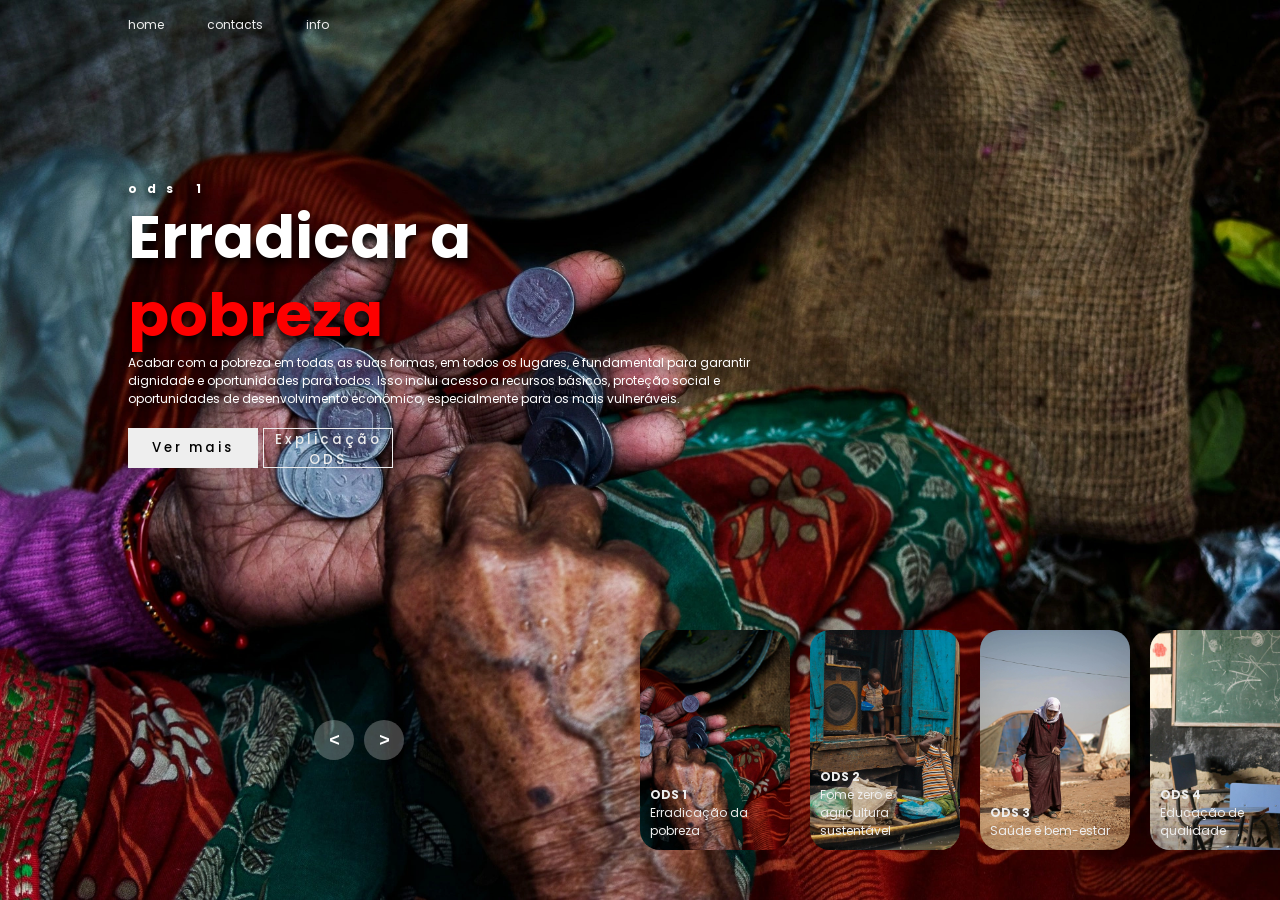
<file: index.html>
<!DOCTYPE html>
<html lang="en">

<head>
    <meta charset="UTF-8">
    <meta name="viewport" content="width=device-width, initial-scale=1.0">
    <title>Document</title>
    <link rel="stylesheet" href="styles.css">
</head>

<body>
    <!-- Header -->
    <header>
        <nav>
            <a href="">home</a>
            <a href="index-contacts.html">contacts</a>
            <a href="index-info.html">info</a>
        </nav>
    </header>

    <!-- Carousel -->
    <div class="carousel">
        <div class="list">

            <div class="item">
                <img src="image/image1.webp">
                <div class="content">
                    <div class="author">ods 1</div>
                    <div class="title">Erradicar a</div>
                    <div class="topic" data-color="#fd0000">pobreza</div>
                    <div class="des">
                        Acabar com a pobreza em todas as suas formas, em todos os lugares, é fundamental para garantir dignidade e oportunidades para todos. Isso inclui acesso a recursos básicos, proteção social e oportunidades de desenvolvimento econômico, especialmente para os mais vulneráveis.
                    </div>
                    <div class="buttons">
                        <button onclick="window.location.href='video-index.html?ods=1'">Ver mais</button>
                        <button onclick="window.location.href='https://agenciadenoticias.ibge.gov.br/agencia-noticias/2012-agencia-de-noticias/noticias/39715-ibge-divulga-estudo-sobre-indicadores-ods-e-g20-nova-versao-do-atlas-escolar-geografico-e-relatorio-de-gestao-2023'">Explicação ODS</button>
                    </div>
                </div>
            </div>
    
            <div class="item">
                <img src="image/image2.webp">
                <div class="content">
                    <div class="author">ods 2</div>
                    <div class="title">fome zero e agricultura</div>
                    <div class="topic" data-color="rgb(229, 255, 0)">sustentável</div>
                    <div class="des">
                        Erradicar a fome e promover a agricultura sustentável significa garantir que todas as pessoas tenham acesso a alimentos nutritivos e suficientes, além de apoiar pequenos produtores, práticas agrícolas resilientes e sistemas alimentares sustentáveis.
                    </div>
                    <div class="buttons">
                        <button onclick="window.location.href='video-index.html?ods=2'">Ver mais</button>
                        <button onclick="window.location.href='https://agenciadenoticias.ibge.gov.br/agencia-noticias/2012-agencia-de-noticias/noticias/39715-ibge-divulga-estudo-sobre-indicadores-ods-e-g20-nova-versao-do-atlas-escolar-geografico-e-relatorio-de-gestao-2023'">Explicação ODS</button>
                    </div>
                </div>
            </div>
    
            <div class="item">
                <img src="image/image3.webp">
                <div class="content">
                    <div class="author">ods 3</div>
                    <div class="title">Saúde e</div>
                    <div class="topic" data-color="rgb(21, 248, 0)">Bem-Estar</div>
                    <div class="des">
                        Assegurar uma vida saudável e promover o bem-estar para todos, em todas as idades, envolve ampliar o acesso a serviços de saúde de qualidade, reduzir a mortalidade infantil e materna, combater epidemias e promover o acesso à saúde mental.
                    </div>
                    <div class="buttons">
                        <button onclick="window.location.href='video-index.html?ods=3'">Ver mais</button>
                        <button onclick="window.location.href='https://agenciadenoticias.ibge.gov.br/agencia-noticias/2012-agencia-de-noticias/noticias/39715-ibge-divulga-estudo-sobre-indicadores-ods-e-g20-nova-versao-do-atlas-escolar-geografico-e-relatorio-de-gestao-2023'">Explicação ODS</button>
                    </div>
                </div>
            </div>
    
            <div class="item">
                <img src="image/image4.webp">
                <div class="content">
                    <div class="author">ods 4</div>
                    <div class="title">Educação de</div>
                    <div class="topic" data-color="rgb(255, 0, 0)">Qualidade</div>
                    <div class="des">
                        Garantir educação inclusiva, equitativa e de qualidade para todos é essencial para o desenvolvimento sustentável. Isso inclui acesso à educação básica, técnica e superior, além de eliminar disparidades de gênero e renda no ensino.
                    </div>
                    <div class="buttons">
                        <button onclick="window.location.href='video-index.html?ods=4'">Ver mais</button>
                        <button onclick="window.location.href='https://agenciadenoticias.ibge.gov.br/agencia-noticias/2012-agencia-de-noticias/noticias/39715-ibge-divulga-estudo-sobre-indicadores-ods-e-g20-nova-versao-do-atlas-escolar-geografico-e-relatorio-de-gestao-2023'">Explicação ODS</button>
                    </div>
                </div>
            </div>
    
            <div class="item">
                <img src="image/image5.webp">
                <div class="content">
                    <div class="author">ods 5</div>
                    <div class="title">Igualdade</div>
                    <div class="topic" data-color="#ff6600">de Gênero</div>
                    <div class="des">
                        Alcançar a igualdade de gênero e empoderar todas as mulheres e meninas significa eliminar todas as formas de discriminação e violência, garantir participação igualitária em decisões e promover direitos reprodutivos e acesso à educação e trabalho.
                    </div>
                    <div class="buttons">
                        <button onclick="window.location.href='video-index.html?ods=5'">Ver mais</button>
                        <button onclick="window.location.href='https://agenciadenoticias.ibge.gov.br/agencia-noticias/2012-agencia-de-noticias/noticias/39715-ibge-divulga-estudo-sobre-indicadores-ods-e-g20-nova-versao-do-atlas-escolar-geografico-e-relatorio-de-gestao-2023'">Explicação ODS</button>
                    </div>
                </div>
            </div>
    
            <div class="item">
                <img src="image/image6.webp">
                <div class="content">
                    <div class="author">ods 6</div>
                    <div class="title">água potável</div>
                    <div class="topic" data-color="#0084ff">e saneamento</div>
                    <div class="des">
                        Garantir disponibilidade e gestão sustentável da água e saneamento para todos envolve ampliar o acesso à água potável, melhorar o saneamento básico, promover o uso eficiente dos recursos hídricos e proteger ecossistemas relacionados à água.
                    </div>
                    <div class="buttons">
                        <button onclick="window.location.href='video-index.html?ods=6'">Ver mais</button>
                        <button onclick="window.location.href='https://agenciadenoticias.ibge.gov.br/agencia-noticias/2012-agencia-de-noticias/noticias/39715-ibge-divulga-estudo-sobre-indicadores-ods-e-g20-nova-versao-do-atlas-escolar-geografico-e-relatorio-de-gestao-2023'">Explicação ODS</button>
                    </div>
                </div>
            </div>
    
            <div class="item">
                <img src="image/image7.webp">
                <div class="content">
                    <div class="author">ods 7</div>
                    <div class="title">energia limpa</div>
                    <div class="topic" data-color="#eeff00">e acessível</div>
                    <div class="des">
                        Assegurar o acesso à energia limpa e acessível para todos é fundamental para o desenvolvimento. Isso inclui expandir infraestruturas de energia renovável, melhorar a eficiência energética e tornar a energia mais barata e sustentável.
                    </div>
                    <div class="buttons">
                        <button onclick="window.location.href='video-index.html?ods=7'">Ver mais</button>
                        <button onclick="window.location.href='https://agenciadenoticias.ibge.gov.br/agencia-noticias/2012-agencia-de-noticias/noticias/39715-ibge-divulga-estudo-sobre-indicadores-ods-e-g20-nova-versao-do-atlas-escolar-geografico-e-relatorio-de-gestao-2023'">Explicação ODS</button>
                    </div>
                </div>
            </div>
    
            <div class="item">
                <img src="image/image8.webp">
                <div class="content">
                    <div class="author">ods 8</div>
                    <div class="title">trabalho decente</div>
                    <div class="topic" data-color="#ff0037">crescimento econômico</div>
                    <div class="des">
                        Promover o crescimento econômico sustentado, inclusivo e sustentável, emprego pleno e produtivo e trabalho decente para todos significa criar oportunidades de trabalho, apoiar pequenas empresas, erradicar o trabalho forçado e garantir direitos trabalhistas.
                    </div>
                    <div class="buttons">
                        <button onclick="window.location.href='video-index.html?ods=8'">Ver mais</button>
                        <button onclick="window.location.href='https://agenciadenoticias.ibge.gov.br/agencia-noticias/2012-agencia-de-noticias/noticias/39715-ibge-divulga-estudo-sobre-indicadores-ods-e-g20-nova-versao-do-atlas-escolar-geografico-e-relatorio-de-gestao-2023'">Explicação ODS</button>
                    </div>
                </div>
            </div>
    
            <div class="item">
                <img src="image/image9.webp">
                <div class="content">
                    <div class="author">ods 9</div>
                    <div class="title">indústria inovação e</div>
                    <div class="topic" data-color="#ff7b00">infraestrutura</div>
                    <div class="des">
                        Construir infraestruturas resilientes, promover a industrialização inclusiva e sustentável e fomentar a inovação são essenciais para o progresso econômico, geração de empregos e desenvolvimento tecnológico, especialmente em países em desenvolvimento.
                    </div>
                    <div class="buttons">
                        <button onclick="window.location.href='video-index.html?ods=9'">Ver mais</button>
                        <button onclick="window.location.href='https://agenciadenoticias.ibge.gov.br/agencia-noticias/2012-agencia-de-noticias/noticias/39715-ibge-divulga-estudo-sobre-indicadores-ods-e-g20-nova-versao-do-atlas-escolar-geografico-e-relatorio-de-gestao-2023'">Explicação ODS</button>
                    </div>
                </div>
            </div>
    
            <div class="item">
                <img src="image/image10.webp">
                <div class="content">
                    <div class="author">ods 10</div>
                    <div class="title">redução das</div>
                    <div class="topic" data-color="#ff0055">desigualdades</div>
                    <div class="des">
                        Reduzir as desigualdades dentro dos países e entre eles envolve promover inclusão social, econômica e política, garantir igualdade de oportunidades e combater discriminação por renda, gênero, deficiência, raça, etnia, origem ou religião.
                    </div>
                    <div class="buttons">
                        <button onclick="window.location.href='video-index.html?ods=10'">Ver mais</button>
                        <button onclick="window.location.href='https://agenciadenoticias.ibge.gov.br/agencia-noticias/2012-agencia-de-noticias/noticias/39715-ibge-divulga-estudo-sobre-indicadores-ods-e-g20-nova-versao-do-atlas-escolar-geografico-e-relatorio-de-gestao-2023'">Explicação ODS</button>
                    </div>
                </div>
            </div>
    
            <div class="item">
                <img src="image/image11.webp">
                <div class="content">
                    <div class="author">ods 11</div>
                    <div class="title">cidades e comunidades</div>
                    <div class="topic" data-color="#ff7b00">sustentáveis</div>
                    <div class="des">
                        Tornar as cidades e comunidades mais inclusivas, seguras, resilientes e sustentáveis significa melhorar o acesso à moradia, transporte, espaços públicos, reduzir impactos ambientais urbanos e fortalecer a gestão participativa.
                    </div>
                    <div class="buttons">
                        <button onclick="window.location.href='video-index.html?ods=11'">Ver mais</button>
                        <button onclick="window.location.href='https://agenciadenoticias.ibge.gov.br/agencia-noticias/2012-agencia-de-noticias/noticias/39715-ibge-divulga-estudo-sobre-indicadores-ods-e-g20-nova-versao-do-atlas-escolar-geografico-e-relatorio-de-gestao-2023'">Explicação ODS</button>
                    </div>
                </div>
            </div>
    
            <div class="item">
                <img src="image/image12.webp">
                <div class="content">
                    <div class="author">ods 12</div>
                    <div class="title">consumo e produção</div>
                    <div class="topic" data-color="#ffe600">responsáveis</div>
                    <div class="des">
                        Assegurar padrões de produção e de consumo sustentáveis implica em reduzir o desperdício, promover reciclagem, incentivar empresas a adotarem práticas responsáveis e conscientizar a população sobre o uso eficiente dos recursos naturais.
                    </div>
                    <div class="buttons">
                        <button onclick="window.location.href='video-index.html?ods=12'">Ver mais</button>
                        <button onclick="window.location.href='https://agenciadenoticias.ibge.gov.br/agencia-noticias/2012-agencia-de-noticias/noticias/39715-ibge-divulga-estudo-sobre-indicadores-ods-e-g20-nova-versao-do-atlas-escolar-geografico-e-relatorio-de-gestao-2023'">Explicação ODS</button>
                    </div>
                </div>
            </div>
    
            <div class="item">
                <img src="image/image13.webp">
                <div class="content">
                    <div class="author">ods 13</div>
                    <div class="title">ação contra a mudança</div>
                    <div class="topic" data-color="#00ff2a">global do clima</div>
                    <div class="des">
                        Tomar medidas urgentes para combater a mudança do clima e seus impactos exige reduzir emissões de gases de efeito estufa, fortalecer a resiliência a desastres naturais e integrar políticas climáticas em estratégias nacionais.
                    </div>
                    <div class="buttons">
                        <button onclick="window.location.href='video-index.html?ods=13'">Ver mais</button>
                        <button onclick="window.location.href='https://agenciadenoticias.ibge.gov.br/agencia-noticias/2012-agencia-de-noticias/noticias/39715-ibge-divulga-estudo-sobre-indicadores-ods-e-g20-nova-versao-do-atlas-escolar-geografico-e-relatorio-de-gestao-2023'">Explicação ODS</button>
                    </div>
                </div>
            </div>
    
            <div class="item">
                <img src="image/image14.webp">
                <div class="content">
                    <div class="author">ods 14</div>
                    <div class="title">vida na</div>
                    <div class="topic" data-color="#00c3ff">água</div>
                    <div class="des">
                        Conservar e usar de forma sustentável os oceanos, mares e recursos marinhos é vital para a vida no planeta. Isso inclui combater a poluição, proteger ecossistemas marinhos e apoiar pescas sustentáveis.
                    </div>
                    <div class="buttons">
                        <button onclick="window.location.href='video-index.html?ods=14'">Ver mais</button>
                        <button onclick="window.location.href='https://agenciadenoticias.ibge.gov.br/agencia-noticias/2012-agencia-de-noticias/noticias/39715-ibge-divulga-estudo-sobre-indicadores-ods-e-g20-nova-versao-do-atlas-escolar-geografico-e-relatorio-de-gestao-2023'">Explicação ODS</button>
                    </div>
                </div>
            </div>
    
            <div class="item">
                <img src="image/image15.webp">
                <div class="content">
                    <div class="author">ods 15</div>
                    <div class="title">vida</div>
                    <div class="topic" data-color="#00ff37">terrestre</div>
                    <div class="des">
                        Proteger, recuperar e promover o uso sustentável dos ecossistemas terrestres envolve combater a desertificação, restaurar áreas degradadas, conservar a biodiversidade e garantir o uso sustentável de florestas e solos.
                    </div>
                    <div class="buttons">
                        <button onclick="window.location.href='video-index.html?ods=15'">Ver mais</button>
                        <button onclick="window.location.href='https://agenciadenoticias.ibge.gov.br/agencia-noticias/2012-agencia-de-noticias/noticias/39715-ibge-divulga-estudo-sobre-indicadores-ods-e-g20-nova-versao-do-atlas-escolar-geografico-e-relatorio-de-gestao-2023'">Explicação ODS</button>
                    </div>
                </div>
            </div>
    
            <div class="item">
                <img src="image/image16.webp">
                <div class="content">
                    <div class="author">ods 16</div>
                    <div class="title">vida</div>
                    <div class="topic" data-color="#e5ff00">terrestre</div>
                    <div class="des">
                        Promover sociedades pacíficas e inclusivas, garantir acesso à justiça para todos e construir instituições eficazes e responsáveis são fundamentais para o desenvolvimento sustentável e para a proteção dos direitos humanos.
                    </div>
                    <div class="buttons">
                        <button onclick="window.location.href='video-index.html?ods=16'">Ver mais</button>
                        <button onclick="window.location.href='https://agenciadenoticias.ibge.gov.br/agencia-noticias/2012-agencia-de-noticias/noticias/39715-ibge-divulga-estudo-sobre-indicadores-ods-e-g20-nova-versao-do-atlas-escolar-geografico-e-relatorio-de-gestao-2023'">Explicação ODS</button>
                    </div>
                </div>
            </div>
    
            <div class="item">
                <img src="image/image17.webp">
                <div class="content">
                    <div class="author">ods 17</div>
                    <div class="title">Parcerias e meios</div>
                    <div class="topic" data-color="#0011ff">implementação</div>
                    <div class="des">
                        Fortalecer os meios de implementação e revitalizar a parceria global para o desenvolvimento sustentável requer cooperação internacional, mobilização de recursos, transferência de tecnologia e promoção do comércio justo.
                    </div>
                    <div class="buttons">
                        <button onclick="window.location.href='video-index.html?ods=17'">Ver mais</button>
                        <button onclick="window.location.href='https://agenciadenoticias.ibge.gov.br/agencia-noticias/2012-agencia-de-noticias/noticias/39715-ibge-divulga-estudo-sobre-indicadores-ods-e-g20-nova-versao-do-atlas-escolar-geografico-e-relatorio-de-gestao-2023'">Explicação ODS</button>
                    </div>
                </div>
            </div>
    
        </div>

        <!--thumbnail-->
        <div class="thumbnail">
    <!--divisão de itens-->
    <div class="item">
        <img src="image/image1.webp">
        <div class="content">
            <div class="title">
                ODS 1
            </div>
            <div class="des">
                Erradicação da pobreza
            </div>
        </div>
    </div>
    <!--divisão de itens-->
    <div class="item">
        <img src="image/image2.webp">
        <div class="content">
            <div class="title">
                ODS 2
            </div>
            <div class="des">
                Fome zero e agricultura sustentável
            </div>
        </div>
    </div>
    <!--divisão de itens-->
    <div class="item">
        <img src="image/image3.webp">
        <div class="content">
            <div class="title">
                ODS 3
            </div>
            <div class="des">
                Saúde e bem-estar
            </div>
        </div>
    </div>
    <!--divisão de itens-->
    <div class="item">
        <img src="image/image4.webp">
        <div class="content">
            <div class="title">
                ODS 4
            </div>
            <div class="des">
                Educação de qualidade
            </div>
        </div>
    </div>
    <!--divisão de itens-->
    <div class="item">
        <img src="image/image5.webp">
        <div class="content">
            <div class="title">
                ODS 5
            </div>
            <div class="des">
                Igualdade de gênero
            </div>
        </div>
    </div>
    <!--divisão de itens-->
    <div class="item">
        <img src="image/image6.webp">
        <div class="content">
            <div class="title">
                ODS 6
            </div>
            <div class="des">
                Água potável e saneamento
            </div>
        </div>
    </div>
    <!--divisão de itens-->
    <div class="item">
        <img src="image/image7.webp">
        <div class="content">
            <div class="title">
                ODS 7
            </div>
            <div class="des">
                Energia limpa e acessível
            </div>
        </div>
    </div>
    <!--divisão de itens-->
    <div class="item">
        <img src="image/image8.webp">
        <div class="content">
            <div class="title">
                ODS 8
            </div>
            <div class="des">
                Trabalho decente e crescimento econômico
            </div>
        </div>
    </div>
    <!--divisão de itens-->
    <div class="item">
        <img src="image/image9.webp">
        <div class="content">
            <div class="title">
                ODS 9
            </div>
            <div class="des">
                Indústria, inovação e infraestrutura
            </div>
        </div>
    </div>
    <!--divisão de itens-->
    <div class="item">
        <img src="image/image10.webp">
        <div class="content">
            <div class="title">
                ODS 10
            </div>
            <div class="des">
                Redução das desigualdades
            </div>
        </div>
    </div>
    <!--divisão de itens-->
    <div class="item">
        <img src="image/image11.webp">
        <div class="content">
            <div class="title">
                ODS 11
            </div>
            <div class="des">
                Cidades e comunidades sustentáveis
            </div>
        </div>
    </div>
    <!--divisão de itens-->
    <div class="item">
        <img src="image/image12.webp">
        <div class="content">
            <div class="title">
                ODS 12
            </div>
            <div class="des">
                Consumo e produção responsáveis
            </div>
        </div>
    </div>
    <!--divisão de itens-->
    <div class="item">
        <img src="image/image13.webp">
        <div class="content">
            <div class="title">
                ODS 13
            </div>
            <div class="des">
                Ação contra a mudança global do clima
            </div>
        </div>
    </div>
    <!--divisão de itens-->
    <div class="item">
        <img src="image/image14.webp">
        <div class="content">
            <div class="title">
                ODS 14
            </div>
            <div class="des">
                Vida na água
            </div>
        </div>
    </div>
    <!--divisão de itens-->
    <div class="item">
        <img src="image/image15.webp">
        <div class="content">
            <div class="title">
                ODS 15
            </div>
            <div class="des">
                Vida terrestre
            </div>
        </div>
    </div>
    <!--divisão de itens-->
    <div class="item">
        <img src="image/image16.webp">
        <div class="content">
            <div class="title">
                ODS 16
            </div>
            <div class="des">
                Paz, justiça e instituições eficazes
            </div>
        </div>
    </div>
    <!--divisão de itens-->
    <div class="item">
        <img src="image/image17.webp">
        <div class="content">
            <div class="title">
                ODS 17
            </div>
            <div class="des">
                Parcerias e meios de implementação
            </div>
        </div>
    </div>
</div>

        <!--arrows-->
        <div class="arrows">
            <button id="prev"><</button>
            <button id="next">></button>
        </div>
        <div class="time"></div>
    </div>

    <script src="app.js"></script>
</body>

</html>
</file>
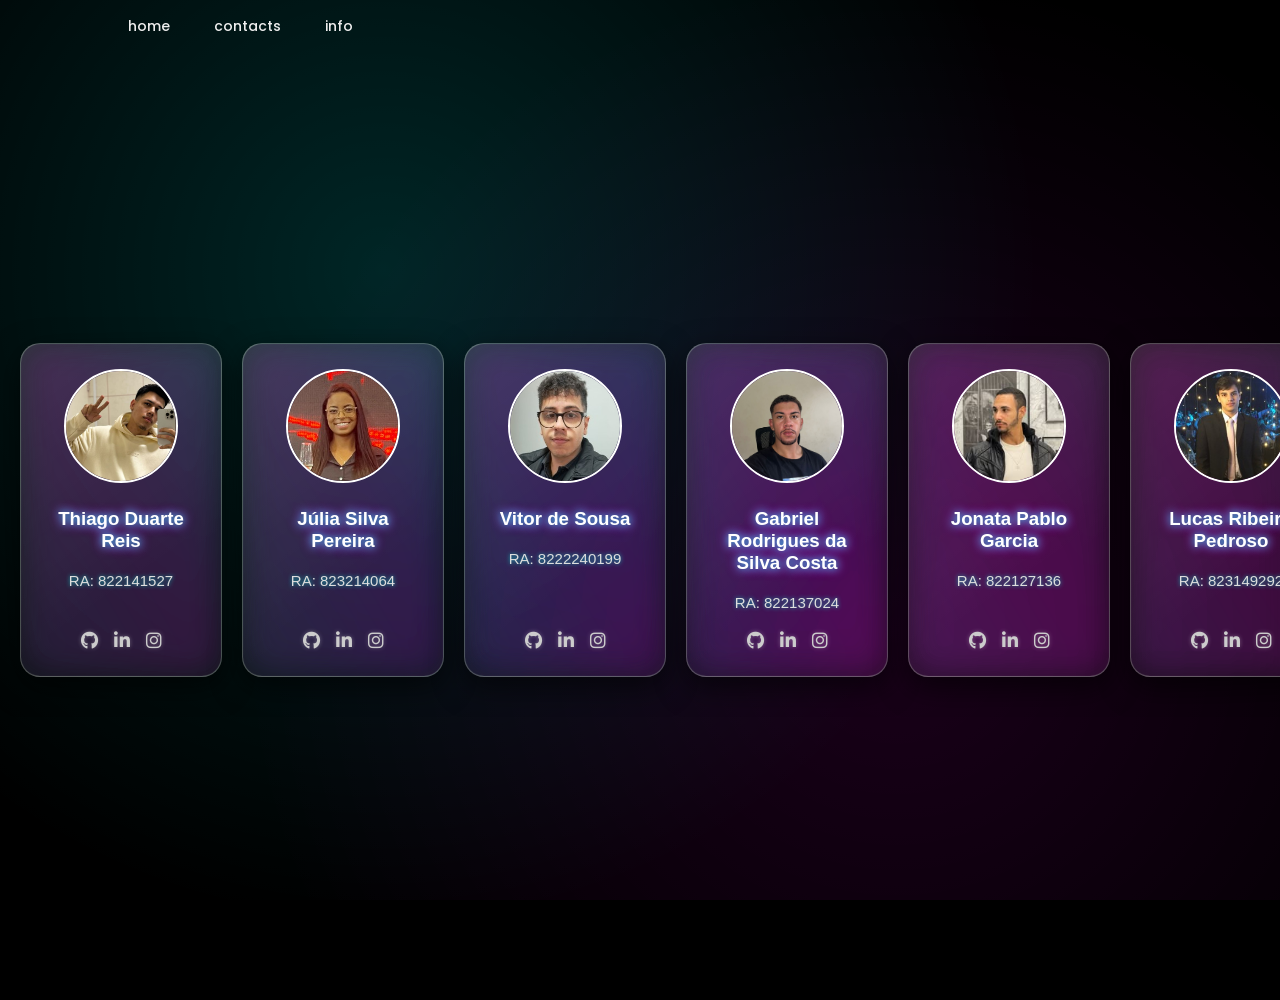
<file: index-contacts.html>
<!DOCTYPE html>
<html lang="pt-BR">

<head>
  <meta charset="UTF-8" />
  <meta name="viewport" content="width=device-width, initial-scale=1" />
  <title>Equipe</title>
  <link rel="stylesheet" href="style-contacts.css" />
  <link rel="stylesheet" href="https://cdnjs.cloudflare.com/ajax/libs/font-awesome/6.0.0-beta3/css/all.min.css" />
  
</head>

<body>
  <header>
    <nav>
      <a href="index.html">home</a>
      <a href="">contacts</a>
      <a href="index-info.html">info</a>
    </nav>
  </header>

  <div class="team-container">
    <div class="card">
      <img src="img/thiago.png" alt="Thiago Duarte Reis" class="avatar" />
      <h3>Thiago Duarte Reis</h3>
      <p class="role">RA: 822141527</p>
      <div class="socials">
        <a href="https://github.com/thiagoreisdev" target="_blank"><i class="fab fa-github"></i></a>
        <a href="https://www.linkedin.com/in/thiago-reis-5a8b39354" target="_blank"><i
            class="fab fa-linkedin-in"></i></a>
        <a href="https://www.instagram.com/thiagoreis.d/" target="_blank"><i class="fab fa-instagram"></i></a>
      </div>
    </div>

    <div class="card">
      <img src="img/julia.jpeg" alt="Júlia Silva Pereira" class="avatar" />
      <h3>Júlia Silva Pereira</h3>
      <p class="role">RA: 823214064</p>
      <div class="socials">
        <a href="https://github.com/Juliasylva" target="_blank"><i class="fab fa-github"></i></a>
        <a href="https://www.linkedin.com/in/j%C3%BAlia-silva-pereira-317712233" target="_blank"><i
            class="fab fa-linkedin-in"></i></a>
        <a href="https://www.instagram.com/julliasilvaz" target="_blank"><i class="fab fa-instagram"></i></a>
      </div>
    </div>

    <div class="card">
      <img src="img/vitor.jpeg" alt="Vitor de Sousa" class="avatar" />
      <h3>Vitor de Sousa</h3>
      <p class="role">RA: 8222240199</p>
      <div class="socials">
        <a href="https://github.com/VitorRoyal" target="_blank"><i class="fab fa-github"></i></a>
        <a href="https://www.linkedin.com/in/vitor-de-souza/" target="_blank"><i class="fab fa-linkedin-in"></i></a>
        <a href="https://www.instagram.com/vitoroyal/" target="_blank"><i class="fab fa-instagram"></i></a>
      </div>
    </div>

    <div class="card">
      <img src="img/gabriel.jpeg" alt="Gabriel Rodrigues da Silva Costa" class="avatar" />
      <h3>Gabriel Rodrigues da Silva Costa</h3>
      <p class="role">RA: 822137024</p>
      <div class="socials">
        <a href="https://github.com/GabrielC0sta" target="_blank"><i class="fab fa-github"></i></a>
        <a href="https://www.linkedin.com/in/gabriel-rodrigues-da-silva-costa-83a507265/" target="_blank"><i
            class="fab fa-linkedin-in"></i></a>
        <a href="https://www.instagram.com/gabriellrodrgs_/" target="_blank"><i class="fab fa-instagram"></i></a>
      </div>
    </div>

    <div class="card">
      <img src="img/Jonata.jpg" alt="Jonata Pablo Garcia" class="avatar" />
      <h3>Jonata Pablo Garcia</h3>
      <p class="role">RA: 822127136</p>
      <div class="socials">
        <a href="https://github.com/Jonata-Garcia" target="_blank"><i class="fab fa-github"></i></a>
        <a href="https://www.linkedin.com/in/jonata-pablo-garcia" target="_blank"><i class="fab fa-linkedin-in"></i></a>
        <a href="https://www.instagram.com/jon.garciaa" target="_blank"><i class="fab fa-instagram"></i></a>
      </div>
    </div>

    <div class="card">
      <img src="img/lucas.jpeg" alt="Lucas Ribeiro Pedroso" class="avatar" />
      <h3>Lucas Ribeiro Pedroso</h3>
      <p class="role">RA: 823149292</p>
      <div class="socials">
        <a href="https://github.com/LucasrPedroso" target="_blank"><i class="fab fa-github"></i></a>
        <a href="https://www.linkedin.com/in/lucas-pedroso-a66a3b238" target="_blank"><i
            class="fab fa-linkedin-in"></i></a>
        <a href="https://www.instagram.com/lucas_pedrosox/" target="_blank"><i class="fab fa-instagram"></i></a>
      </div>
    </div>

    <div class="card">
      <img src="img/peres.jpeg" alt="Fabrício Peres dos Santos" class="avatar" />
      <h3>Fabrício Peres dos Santos</h3>
      <p class="role">RA: 822160071</p>
      <div class="socials">
        <a href="https://github.com/DevPeress" target="_blank"><i class="fab fa-github"></i></a>
        <a href="https://www.linkedin.com/in/devperes" target="_blank"><i class="fab fa-linkedin-in"></i></a>
        <a href="https://www.instagram.com/fah.peres/profilecard/?igsh=djhvMmQyNjJjNG9n" target="_blank"><i
            class="fab fa-instagram"></i></a>
      </div>
    </div>
  </div>

  <script>
    // Rotação 3D nos cards ao mover mouse
    document.querySelectorAll('.card').forEach(card => {
      card.addEventListener('mousemove', e => {
        const rect = card.getBoundingClientRect();
        const x = e.clientX - rect.left;
        const y = e.clientY - rect.top;
        const centerX = rect.width / 2;
        const centerY = rect.height / 2;
        const rotateX = -(y - centerY) / 15;
        const rotateY = (x - centerX) / 15;
        card.style.transform = `rotateX(${rotateX}deg) rotateY(${rotateY}deg) scale(1.05)`;
      });

      card.addEventListener('mouseleave', () => {
        card.style.transform = 'rotateX(0deg) rotateY(0deg) scale(1)';
      });
    });

    // Scroll horizontal por arrastar na div .team-container
    const container = document.querySelector('.team-container');
    if (container) {
      let isDown = false;
      let startX;
      let scrollLeft;

      container.addEventListener('mousedown', (e) => {
        isDown = true;
        container.classList.add('dragging');
        startX = e.pageX - container.offsetLeft;
        scrollLeft = container.scrollLeft;
      });
      container.addEventListener('mouseleave', () => {
        isDown = false;
        container.classList.remove('dragging');
      });
      container.addEventListener('mouseup', () => {
        isDown = false;
        container.classList.remove('dragging');
      });
      container.addEventListener('mousemove', (e) => {
        if (!isDown) return;
        e.preventDefault();
        const x = e.pageX - container.offsetLeft;
        // Diminua o fator de velocidade (quanto maior o divisor, mais lenta a rolagem)
        const walk = (x - startX) / 1; // 3 = mais lento, 2 = padrão, 1 = rápido
        container.scrollLeft = scrollLeft - walk;
      });
    }
  </script>
</body>

</html>
</file>
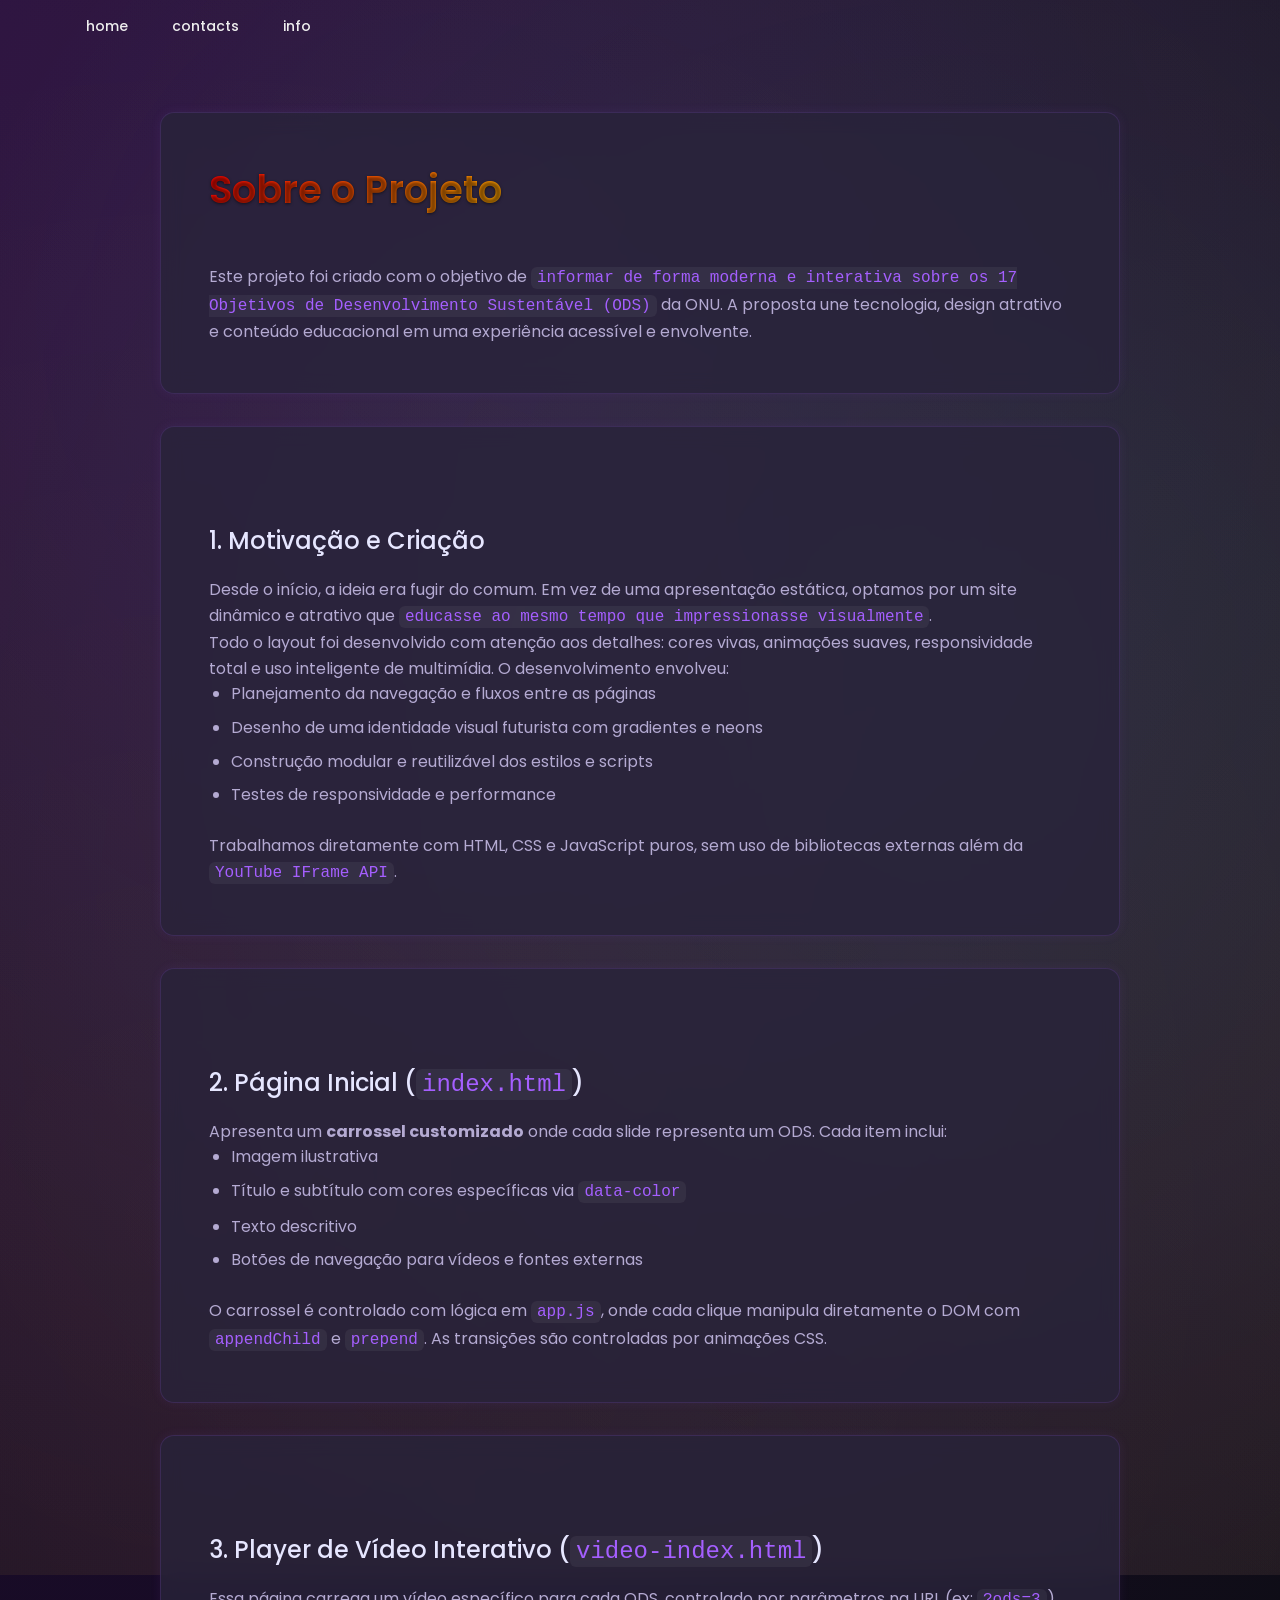
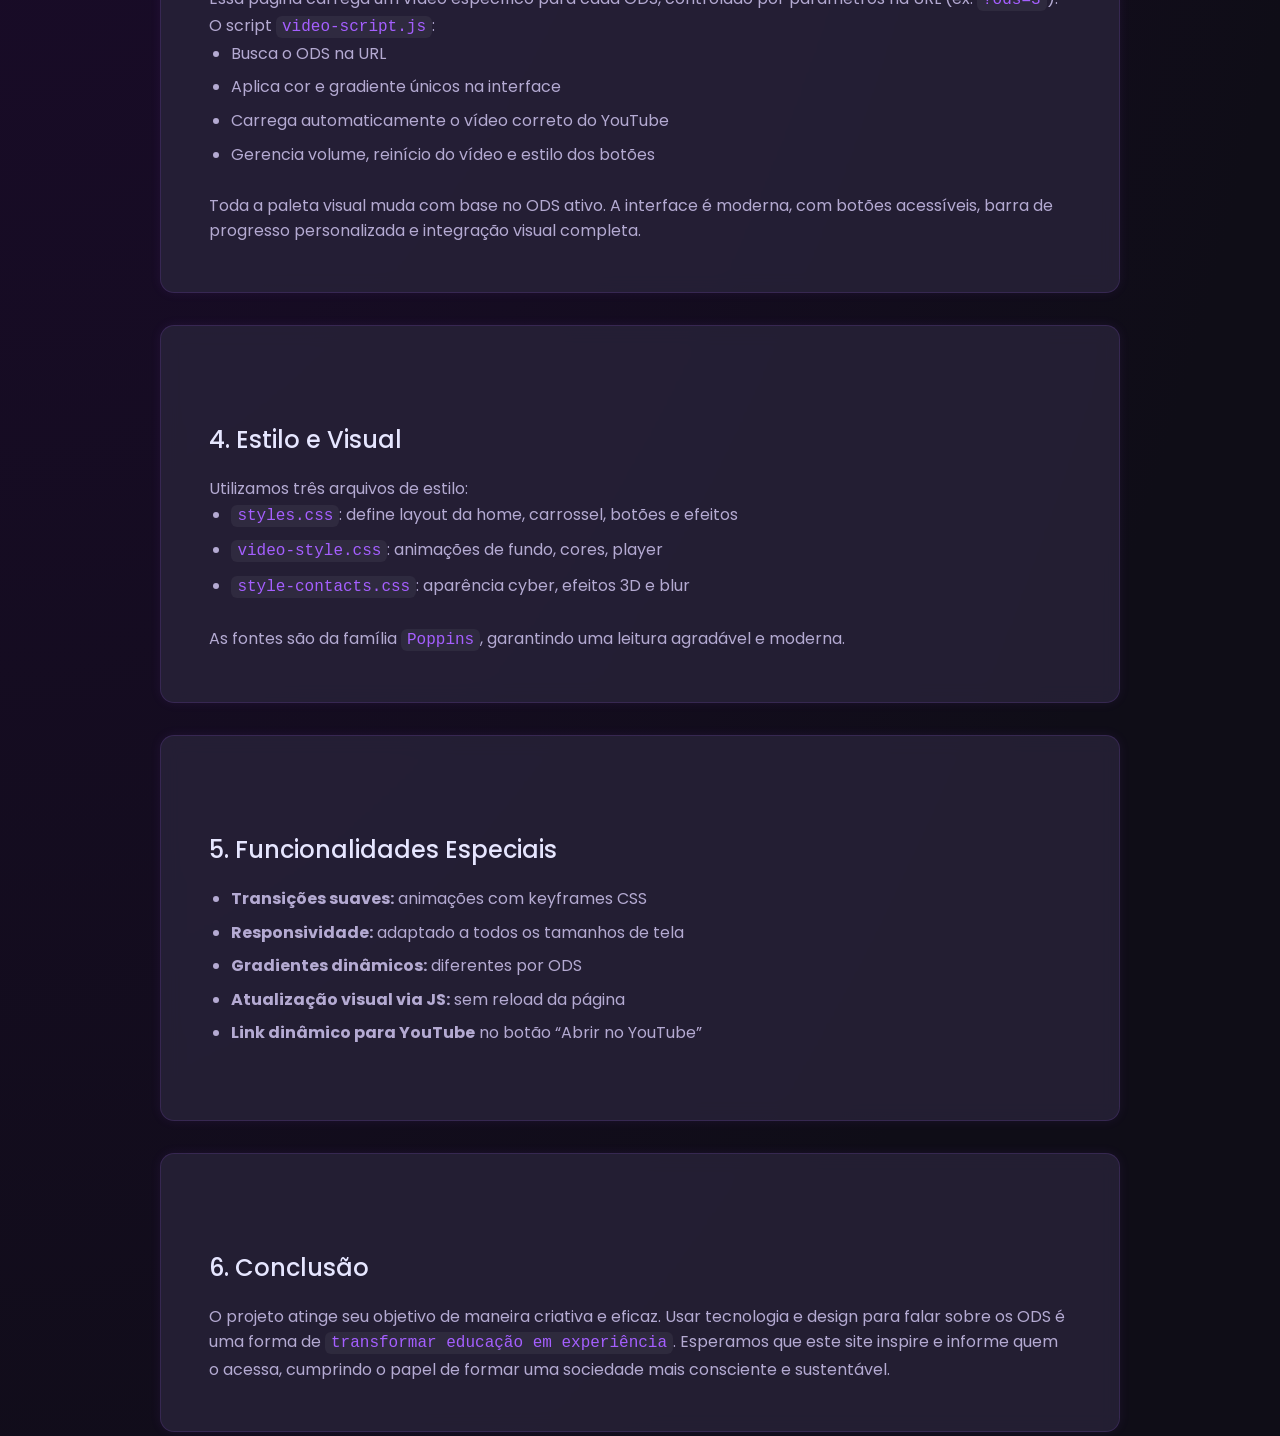
<file: index-info.html>
<!DOCTYPE html>
<html lang="pt-BR">
<head>
  <meta charset="UTF-8" />
  <meta name="viewport" content="width=device-width, initial-scale=1.0"/>
  <title>Sobre o Projeto</title>
  <link rel="stylesheet" href="style-info.css">
</head>
<body>

  <header>
    <nav>
      <a href="index.html">home</a>
      <a href="index-contacts.html">contacts</a>
      <a href="info.html">info</a>
    </nav>
  </header>

  <div class="section">
    <h1 class="rainbow-text">Sobre o Projeto</h1>
    <p>Este projeto foi criado com o objetivo de <span class="highlight">informar de forma moderna e interativa sobre os 17 Objetivos de Desenvolvimento Sustentável (ODS)</span> da ONU. A proposta une tecnologia, design atrativo e conteúdo educacional em uma experiência acessível e envolvente.</p>
  </div>

  <div class="section">
    <h2>1. Motivação e Criação</h2>
    <p>Desde o início, a ideia era fugir do comum. Em vez de uma apresentação estática, optamos por um site dinâmico e atrativo que <span class="highlight">educasse ao mesmo tempo que impressionasse visualmente</span>.</p>
    <p>Todo o layout foi desenvolvido com atenção aos detalhes: cores vivas, animações suaves, responsividade total e uso inteligente de multimídia. O desenvolvimento envolveu:</p>
    <ul>
      <li>Planejamento da navegação e fluxos entre as páginas</li>
      <li>Desenho de uma identidade visual futurista com gradientes e neons</li>
      <li>Construção modular e reutilizável dos estilos e scripts</li>
      <li>Testes de responsividade e performance</li>
    </ul>
    <p>Trabalhamos diretamente com HTML, CSS e JavaScript puros, sem uso de bibliotecas externas além da <code>YouTube IFrame API</code>.</p>
  </div>

  <div class="section">
    <h2>2. Página Inicial (<code>index.html</code>)</h2>
    <p>Apresenta um <strong>carrossel customizado</strong> onde cada slide representa um ODS. Cada item inclui:</p>
    <ul>
      <li>Imagem ilustrativa</li>
      <li>Título e subtítulo com cores específicas via <code>data-color</code></li>
      <li>Texto descritivo</li>
      <li>Botões de navegação para vídeos e fontes externas</li>
    </ul>
    <p>O carrossel é controlado com lógica em <code>app.js</code>, onde cada clique manipula diretamente o DOM com <code>appendChild</code> e <code>prepend</code>. As transições são controladas por animações CSS.</p>
  </div>

  <div class="section">
    <h2>3. Player de Vídeo Interativo (<code>video-index.html</code>)</h2>
    <p>Essa página carrega um vídeo específico para cada ODS, controlado por parâmetros na URL (ex: <code>?ods=3</code>). O script <code>video-script.js</code>:</p>
    <ul>
      <li>Busca o ODS na URL</li>
      <li>Aplica cor e gradiente únicos na interface</li>
      <li>Carrega automaticamente o vídeo correto do YouTube</li>
      <li>Gerencia volume, reinício do vídeo e estilo dos botões</li>
    </ul>
    <p>Toda a paleta visual muda com base no ODS ativo. A interface é moderna, com botões acessíveis, barra de progresso personalizada e integração visual completa.</p>
  </div>

  <div class="section">
    <h2>4. Estilo e Visual</h2>
    <p>Utilizamos três arquivos de estilo:</p>
    <ul>
      <li><code>styles.css</code>: define layout da home, carrossel, botões e efeitos</li>
      <li><code>video-style.css</code>: animações de fundo, cores, player</li>
      <li><code>style-contacts.css</code>: aparência cyber, efeitos 3D e blur</li>
    </ul>
    <p>As fontes são da família <code>Poppins</code>, garantindo uma leitura agradável e moderna.</p>
  </div>

  <div class="section">
    <h2>5. Funcionalidades Especiais</h2>
    <ul>
      <li><strong>Transições suaves:</strong> animações com keyframes CSS</li>
      <li><strong>Responsividade:</strong> adaptado a todos os tamanhos de tela</li>
      <li><strong>Gradientes dinâmicos:</strong> diferentes por ODS</li>
      <li><strong>Atualização visual via JS:</strong> sem reload da página</li>
      <li><strong>Link dinâmico para YouTube</strong> no botão “Abrir no YouTube”</li>
    </ul>
  </div>

  <div class="section">
    <h2>6. Conclusão</h2>
    <p>O projeto atinge seu objetivo de maneira criativa e eficaz. Usar tecnologia e design para falar sobre os ODS é uma forma de <span class="highlight">transformar educação em experiência</span>. Esperamos que este site inspire e informe quem o acessa, cumprindo o papel de formar uma sociedade mais consciente e sustentável.</p>
  </div>

</body>
</html>
</file>
<file: styles.css>
@import url('https://fonts.googleapis.com/css2?family=Poppins:ital,wght@0,100;0,200;0,300;0,400;0,500;0,600;0,700;0,800;0,900;1,100;1,200;1,300;1,400;1,500;1,600;1,700;1,800;1,900&display=swap');



body {
    font-family: Poppins;
    background-color:black;
    color:#eee;
    margin:0;
    font-size: 12px;
    }

a{
    text-decoration: none;
    color:#eee
}

header{
    width: 1140px;
    max-width: 80%;
    margin: auto;
    height: 50px;
    display:flex;
    align-items: center;
    position:relative;
    z-index: 100;
}

header a{
    margin-right:40px;

}


/*carousel*/

.carousel {
    width: 100vw;
    height: 100vh;
    overflow: hidden;
    margin: -50px auto 0 auto;
    position: relative;
}

.carousel .list .item {
    position: absolute;
    inset:0 0 0 0 ;
}

.carousel .list .item img{
    width: 100%;
    height: 100%;
    object-fit:cover;
}

.carousel .list .item .content {
    position: absolute;
    top:20%;
    width:1140px;
    max-width: 80%;
    left: 50%;
    transform: translateX(-50%);
    padding-right:30%;
    box-sizing: border-box;
    color: #fff;
    text-shadow:0 5px 10px #000;
}


.carousel .list .item .content .author{
    font-weight: bold;
    letter-spacing: 10px ;
}

.carousel .list .item .content .title,
.carousel .list .item .content .topic{
    font-weight:bold;
    font-size: 5em;
    line-height: 1.3em;;
}




.carousel .list .item .content .buttons {
   display: grid;
   grid-template-columns: repeat(2, 130px);
   grid-template-rows: 40px;
   gap: 5px;
   margin-top: 20px;
}

.carousel .list .item .content .buttons button {
   border: none;
   background-color: #eee;
   letter-spacing: 3px;
   font-family: Poppins, sans-serif;
   font-weight: 500;
   cursor: pointer;
}

.carousel .list .item .content .buttons button:nth-child(2) {
   background-color: transparent;
   color: #eee;
   border: 1px solid #eee;
}


/*thumbnail*/

.thumbnail{
    position: absolute;
    bottom:50px;
    left:50%;
    width: max-content;
    z-index: 100;
    display:flex;
    gap:20px;
}

.thumbnail .item{
    width : 150px;
    height: 220px;
    flex-shrink: 0;
    position: relative;
}

.thumbnail .item img{
    width:100%;
    height:100%;
    object-fit: cover;
    border-radius: 20px;
}

.thumbnail .item .content{
    position : absolute;
    bottom: 10px;
    left:10px;
    right:10px;
}

.thumbnail .item .content .title {
    font-weight: bold;
    ;
}

/*arrows*/

.arrows{
    position: absolute;
    top:80%;
    right:52%;
    width:300px;
    max-width: 30%;
    display: flex;
    gap:10px;
    align-items: center;
}

.arrows button{
    width: 40px;
    height: 40px;
    border-radius: 50%;
    background-color: #eee4;
    border:none;
    color: #fff;
    font-weight: bold;
    font-size: large;
    transition:.5s;
    z-index: 100;
}

.arrows button:hover{
    background-color: #eee;
    color: #555;
}

.carousel .list .item:nth-child(1) {
    z-index: 1;
}

.carousel .list .item:nth-child(1) .author,
.carousel .list .item:nth-child(1) .title,
.carousel .list .item:nth-child(1) .topic,
.carousel .list .item:nth-child(1) .des,
.carousel .list .item:nth-child(1) .buttons {
    transform: translateX(50px);
    filter: blur(20px);
    opacity: 0;
    animation: showContent 0.5s 1s linear 1 forwards;
}

@keyframes  showContent {
    to{
        opacity:1;
        filter :blur(0);
        transform: translateY(0);
    }
    
}

.carousel .list .item:nth-child(1) .title{
    animation-delay : 1.2s;
}
.carousel .list .item:nth-child(1) .topic{
    animation-delay: 1.4s;
}
.carousel .list .item:nth-child(1) .des{
    animation-delay: 1.6s;
}
.carousel .list .item:nth-child(1) .buttons {
    animation-delay: 1.8s;
}


/*effect next click*/
.carousel.next .list .item:nth-child(1) img{
    width: 150px;
    height: 220px;
    position:absolute;
    left:50%;
    bottom:50px;
    border-radius: 20px;;
    animation: showImage 0.5s linear 1 forwards;
}

@keyframes showImage {
    to{
        width: 100%;
        height: 100%;
        left:0;
        bottom:0;
        border-radius: 0;
    }
}
.carousel.next .thumbnail .item:nth-child(1){
   width:0;
   overflow:hidden;
   animation: showThumbnail .5s linear 1 forwards;

}

@keyframes showThumbnail {
    to{
        width: 150px;
    }
}
    .carousel.next .thumbnail{
        transform: translateX(150px);
        animation: transformThumnail .5s linear 1 forwards;

    }

@keyframes transformThumnail{
    to{
        transform: translateX(0);
    }
}

/* effect prev click */

.carousel.prev .list .item:nth-child(2) {
    z-index: 2;
}

.carousel.prev .list .item:nth-child(2) img {
    position: absolute;
    bottom: 0;
    left: 0;
    animation: outImage 0.5s linear 1 forwards;
}

@keyframes outImage {
    to {
        width: 150px;
        height: 220px;
        border-radius: 20px;
        left: 50%;
        bottom: 50px;
        
    }
}

.carousel.prev .thumbnail .item:nth-child(1){
    width: 0;
    overflow: hidden;
    animation: showThumbnail 0.5s linear 1 forwards;
}



/* Animação sumindo para os elementos do segundo item da lista */
.carousel.prev .list .item:nth-child(2) .author,
.carousel.prev .list .item:nth-child(2) .title,
.carousel.prev .list .item:nth-child(2) .topic,
.carousel.prev .list .item:nth-child(2) .des,
.carousel.prev .list .item:nth-child(2) .buttons {
    animation: contentOut 1.5s linear 1 forwards;
}

/* Keyframe da animação de saída */
@keyframes contentOut {
    to {
        transform: translateY(-150px);
        filter: blur(20px);
        opacity: 0;
    }
}

.carousel.next .arrows .button,
.carousel.prev .arrows .button{
    pointer-events: none;
    background-color: #fcfcfc;
}

.time {
    width: 0%;
    height: 3px;
    background-color: #ececec86;
    position: absolute;
    z-index: 100;
    top: 0;
    left: 0;
    opacity: 0.4;
}

.carousel.prev .time,
.carousel.next .time {
    width: 100%;
    animation: timeRunning 2s linear 1 forwards;
}

@keyframes timeRunning {
    to {
        width: 0;
    }
}

@media screen and (max-width: 678px) {
    .carousel .list .item .content {
        padding-right: 0;
    }
    
    .carousel .list .item .content .title {
        font-size: 30px;
    }
}
</file>
<file: style-contacts.css>
@import url('https://fonts.googleapis.com/css2?family=Poppins:wght@400;500;600&display=swap');


body {
  display: block;
  margin: 0;
  font-family: 'Segoe UI', Tahoma, Geneva, Verdana, sans-serif;
  background: #000; /* fallback */
  color: #fff;
  display: flex;
  justify-content: center;
  align-items: center;
  min-height: 100dvh; /* usa altura dinâmica da viewport */
  padding: 40px 0;
  position: relative;
  padding-top: 60px; /* evita que o conteúdo fique por baixo do header fixo */
}


/* Aurora no fundo */
body::before {
  content: "";
  position: fixed; /* fixo para cobrir a tela toda mesmo com rolagem */
  top: 0;
  left: 0;
  width: 100vw;
  height: 100vh;
  background: radial-gradient(circle at 30% 30%, rgba(0, 255, 255, 0.15), transparent 60%),
              radial-gradient(circle at 70% 70%, rgba(255, 0, 255, 0.1), transparent 60%);
  z-index: -1;
  pointer-events: none;
}


header {
  position: fixed;
  top: 0;
  left: 0;
  right: 0;
  width: 1140px;
  max-width: 80%;
  height: 50px;
  display: flex;
  align-items: center;
  justify-content: flex-start;
  margin: 0 auto;
  z-index: 100;
  background: none;
  font-family: 'Poppins', sans-serif;
}

/* Links */
header a {
  margin-right: 40px;
  color: #eee;
  text-decoration: none;
  font-weight: 500;
  font-size: 14px;
  transition: color 0.3s ease;
}

header a:hover {
  color: #00fff0;
}





/* Restante do seu CSS permanece igual */
.team-container {
  display: flex;
  flex-wrap: nowrap;
  justify-content: flex-start;
  gap: 20px;
  padding: 40px 40px 40px 20px;
  overflow-x: auto;
  scroll-behavior: smooth;
  -webkit-overflow-scrolling: touch;
  cursor: grab;
}

/* Destaque dinâmico no hover */
.team-container:hover .card {
  filter: brightness(0.6) blur(1px);
  transition: filter 0.4s ease;
}

.team-container .card:hover {
  filter: brightness(1) blur(0);
  z-index: 2;
}

.card {
  flex: 1 1 0;
  min-width: 150px;
  max-width: 220px;
  width: 100%;
  background: linear-gradient(145deg, rgba(255,255,255,0.15), rgba(255,255,255,0.05) 70%);
  border-radius: 20px;
  padding: 25px;
  text-align: center;
  border: 1px solid rgba(255, 255, 255, 0.25);
  box-shadow:
    inset 0 0 1px rgba(255,255,255,0.2),
    0 10px 30px rgba(0,0,0,0.6);
  backdrop-filter: blur(15px) saturate(200%);
  -webkit-backdrop-filter: blur(15px) saturate(200%);
  transition: transform 0.5s ease, box-shadow 0.5s ease;
  position: relative;
  overflow: hidden;
  animation: floatIn 0.8s ease forwards, pulseBorder 4s ease-in-out infinite;
  transform-style: preserve-3d;
  will-change: transform;
  display: flex;
  flex-direction: column;
  align-items: center;
}

@media (max-width: 500px) {
  .card {
    min-width: 120px;
  }
}





/* Animações */
@keyframes floatIn {
  0% {
    transform: translateY(30px) scale(0.95);
    opacity: 0;
  }
  100% {
    transform: translateY(0) scale(1);
    opacity: 1;
  }
}

@keyframes pulseBorder {
  0%, 100% {
    box-shadow: 0 0 10px rgba(0,255,240,0.2), 0 0 20px rgba(255,0,255,0.1);
  }
  50% {
    box-shadow: 0 0 20px rgba(0,255,240,0.4), 0 0 40px rgba(255,0,255,0.2);
  }
}

@keyframes glowLine {
  0% {
    background-position: 0% 50%;
  }
  100% {
    background-position: 200% 50%;
  }
}

/* Glow animado contínuo */
.card::before {
  content: "";
  position: absolute;
  inset: -3px;
  background: linear-gradient(60deg, #00fff0, #ff00ff, #00fff0);
  border-radius: 20px;
  opacity: 0.15;
  z-index: 0;
  pointer-events: none;
  filter: blur(18px);
  animation: gradientGlow 6s ease infinite;
  background-size: 300% 300%;
}

@keyframes gradientGlow {
  0% { background-position: 0% 50%; }
  50% { background-position: 100% 50%; }
  100% { background-position: 0% 50%; }
}

/* Reflexo inferior */
.card::after {
  content: "";
  position: absolute;
  top: 100%;
  left: 0;
  width: 100%;
  height: 100%;
  background: inherit;
  border-radius: 20px;
  transform: scaleY(-1);
  opacity: 0.4;
  filter: brightness(1.3) contrast(1.2) blur(1px);
  mask-image: linear-gradient(to bottom, rgba(255,255,255,0.7), transparent);
  -webkit-mask-image: linear-gradient(to bottom, rgba(255,255,255,0.7), transparent);
  z-index: 0;
  pointer-events: none;
  box-shadow: 0 16px 40px rgba(255,255,255,0.2);
  
}

.card:focus-within {
  outline: 2px solid #00fff0;
  outline-offset: 4px;
  transition: outline 0.3s ease;
}

.card:hover {
  box-shadow: 0 6px 30px rgba(255, 255, 255, 0.2);
}

/* Avatar com parallax */
.avatar {
  width: 110px;
  height: 110px;
  border-radius: 50%;
  object-fit: cover;
  border: 2px solid #fff;
  margin-bottom: 15px;
  position: relative;
  z-index: 1;
  transition: transform 0.3s ease;
}

.card:hover .avatar {
  transform: translateY(-5px) scale(1.05);
}

/* Título e cargo com brilho */
.card h3 {
  margin: 10px 0 5px;
  color: #fff;
  text-shadow: 0 0 8px #00fff0, 0 0 12px #ff00ff;
  position: relative;
  z-index: 1;
}

.role {
  color: #ddd;
  font-size: 15px;
  margin-bottom: 20px;
  text-shadow: 0 0 4px #00fff0aa;
  position: relative;
  z-index: 1;
}


.socials {
  display: flex;
  justify-content: center;
  align-items: center;
  margin-top: auto; /* Faz os ícones descerem para o final do card */
  position: relative;
  z-index: 1;
}



.socials i {
  margin: 0 8px;
  cursor: pointer;
  color: #ccc;
  font-size: 18px;
  transition: color 0.3s ease, transform 0.3s ease;
  transform-origin: center;
  text-shadow: 0 0 4px rgba(255, 255, 255, 0.3);
}

.socials i.fa-github:hover {
  color: #6e5494;
  transform: scale(1.2);
}

.socials i.fa-linkedin:hover,
.socials i.fa-linkedin-in:hover {
  color: #0077b5;
  transform: scale(1.2);
}

.socials i.fa-instagram:hover {
  color: #e4405f;
  transform: scale(1.2);
}


    /* Esconde a barra de rolagem */
    .team-container::-webkit-scrollbar {
      display: none;
    }

    .team-container {
      scrollbar-width: none;
      -ms-overflow-style: none;
    }

    /* Cursor de arrastar + evita seleção enquanto arrasta */
    .team-container.dragging {
      cursor: grabbing;
      user-select: none;
      -webkit-user-select: none;
      -moz-user-select: none;
      -ms-user-select: none;
    }
</file>
<file: style-info.css>
@import url('https://fonts.googleapis.com/css2?family=Poppins:wght@400;500;600&display=swap');

:root {
  --bg: rgb(15, 13, 23);
  --bg-section: rgba(40, 35, 58, 0.8);
  --text: rgb(230, 230, 255);
  --muted: rgb(180, 170, 210);
  --accent: rgb(165, 95, 255);
  --radius: 14px;
}

/* Reset */
* {
  margin: 0;
  padding: 0;
  box-sizing: border-box;
}

/* Smooth scroll */
html {
  scroll-behavior: smooth;
}

/* Body e fundo animado */
body {
  font-family: 'Poppins', sans-serif;
  background: radial-gradient(ellipse at top left, rgb(32, 10, 52) 0%, var(--bg) 80%);
  color: var(--text);
  padding-top: 80px;
  min-height: 100vh;
  overflow-x: hidden;
  position: relative;
}

/* 🌌 Fundo animado aprimorado */
body::before,
body::after {
  content: "";
  position: fixed;
  top: -25%;
  left: -25%;
  width: 200vw;
  height: 200vh;
  z-index: -1;
  background-repeat: no-repeat;
  background-blend-mode: screen;
  pointer-events: none;
}

body::before {
  background: radial-gradient(circle at 30% 30%, rgba(165, 95, 255, 0.12), transparent 70%),
              radial-gradient(circle at 70% 70%, rgba(255, 105, 180, 0.10), transparent 80%);
  animation: auroraFlow1 20s ease-in-out infinite alternate;
}

body::after {
  background: radial-gradient(circle at 50% 50%, rgba(0, 255, 200, 0.08), transparent 70%),
              radial-gradient(circle at 20% 80%, rgba(255, 255, 0, 0.06), transparent 80%);
  animation: auroraFlow2 26s ease-in-out infinite alternate;
}

@keyframes auroraFlow1 {
  0% {
    transform: translate(0px, 0px) scale(1) rotate(0deg);
    opacity: 0.6;
  }
  100% {
    transform: translate(40px, 60px) scale(1.05) rotate(10deg);
    opacity: 0.9;
  }
}

@keyframes auroraFlow2 {
  0% {
    transform: translate(0px, 0px) scale(1.02) rotate(0deg);
    opacity: 0.5;
  }
  100% {
    transform: translate(-30px, -40px) scale(1.08) rotate(-8deg);
    opacity: 0.85;
  }
}

/* Header simples */
header {
  position: fixed;
  top: 0;
  left: 0;
  right: 0;
  max-width: 1140px;
  width: 100%;
  height: 50px;
  display: flex;
  align-items: center;
  justify-content: flex-start;
  margin: 0 auto;
  z-index: 100;
  background: none;
  padding: 0 16px;
}

header a {
  margin-right: 40px;
  color: #eee;
  text-decoration: none;
  font-weight: 500;
  font-size: 14px;
  transition: color 0.3s ease, transform 0.2s ease;
  cursor: pointer;
}

header a:hover,
header a:focus {
  color: var(--accent);
  transform: scale(1.05);
  outline: none;
}

/* Seções */
.section {
  background: var(--bg-section);
  backdrop-filter: blur(10px);
  border: 1px solid rgba(165, 95, 255, 0.15);
  border-radius: var(--radius);
  box-shadow: 0 0 12px rgba(165, 95, 255, 0.08);
  padding: 48px;
  margin: 32px auto;
  width: 90%;
  max-width: 960px;
  box-sizing: border-box;
  transition: border-color 0.4s ease, box-shadow 0.4s ease, transform 0.4s ease;
}

.section:hover {
  border-color: var(--accent);
  box-shadow: 0 0 20px rgba(165, 95, 255, 0.4);
  transform: translateY(-6px);
  cursor: default;
}

/* Títulos */
.section h1 {
  font-size: 2.4rem;
  margin-bottom: 1.2em;
  color: var(--text);
  font-weight: 600;
}

.section h2 {
  font-size: 1.5rem;
  margin-top: 2em;
  margin-bottom: 0.8em;
  color: var(--text);
  font-weight: 500;
}

/* Parágrafos e listas */
.section p, 
.section ul li {
  color: var(--muted);
  line-height: 1.6;
  font-size: 1rem;
}

.section ul {
  padding-left: 1.4em;
  margin-bottom: 1.6em;
}

.section ul li {
  margin-bottom: 0.5em;
}

/* Destaques */
code, .highlight {
  background: rgba(255, 255, 255, 0.05);
  color: var(--accent);
  padding: 2px 6px;
  border-radius: 6px;
  font-family: monospace;
}

/* 🌈 Efeito arco-íris */
.rainbow-text {
  background: linear-gradient(
    120deg,
    #ff0000,
    #ff4000,
    #ff8000,
    #ffbf00,
    #ffff00,
    #bfff00,
    #80ff00,
    #40ff00,
    #00ff00,
    #00ff40,
    #00ff80,
    #00ffbf,
    #00ffff,
    #00bfff,
    #0080ff,
    #0040ff,
    #0000ff,
    #4000ff,
    #8000ff,
    #bf00ff,
    #ff00ff,
    #ff00bf,
    #ff0080,
    #ff0040,
    #ff0000
  );
  background-size: 1000% 100%;
  -webkit-background-clip: text;
  -webkit-text-fill-color: transparent;
  animation: rainbowFlow 25s linear infinite;
  font-weight: 700;
  display: inline-block;
  text-shadow: 0 1px 3px rgba(0, 0, 0, 0.5);
}

@keyframes rainbowFlow {
  0%   { background-position: 1000% 50%; }
  100% { background-position: 0% 50%; }
}




/* Responsividade */
@media (max-width: 768px) {
  .section {
    margin: 24px 16px;
    padding: 28px;
    width: 95%;
    max-width: none; /* remove max-width on small screens for better use of space */
  }

  header {
    max-width: 100%;
  }

  header a {
    font-size: 13px;
    margin-right: 24px;
  }
}
</file>
